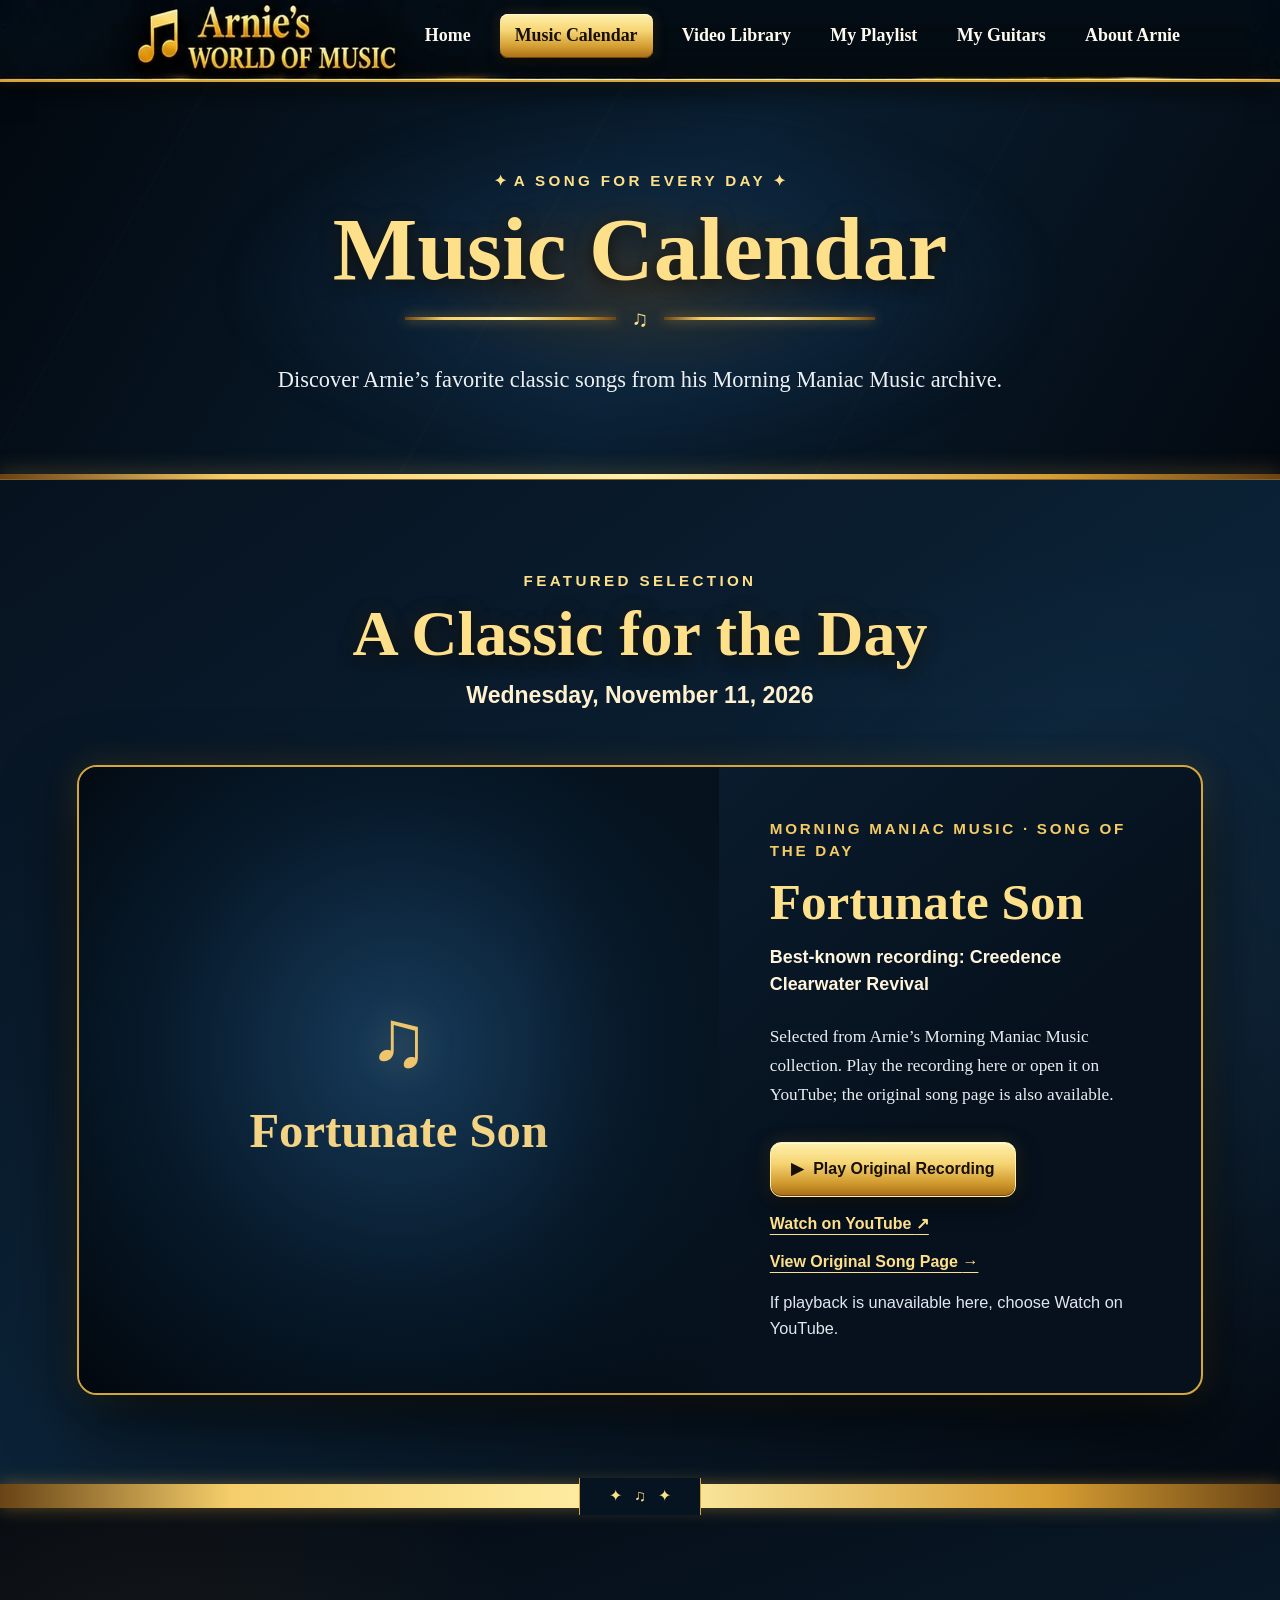
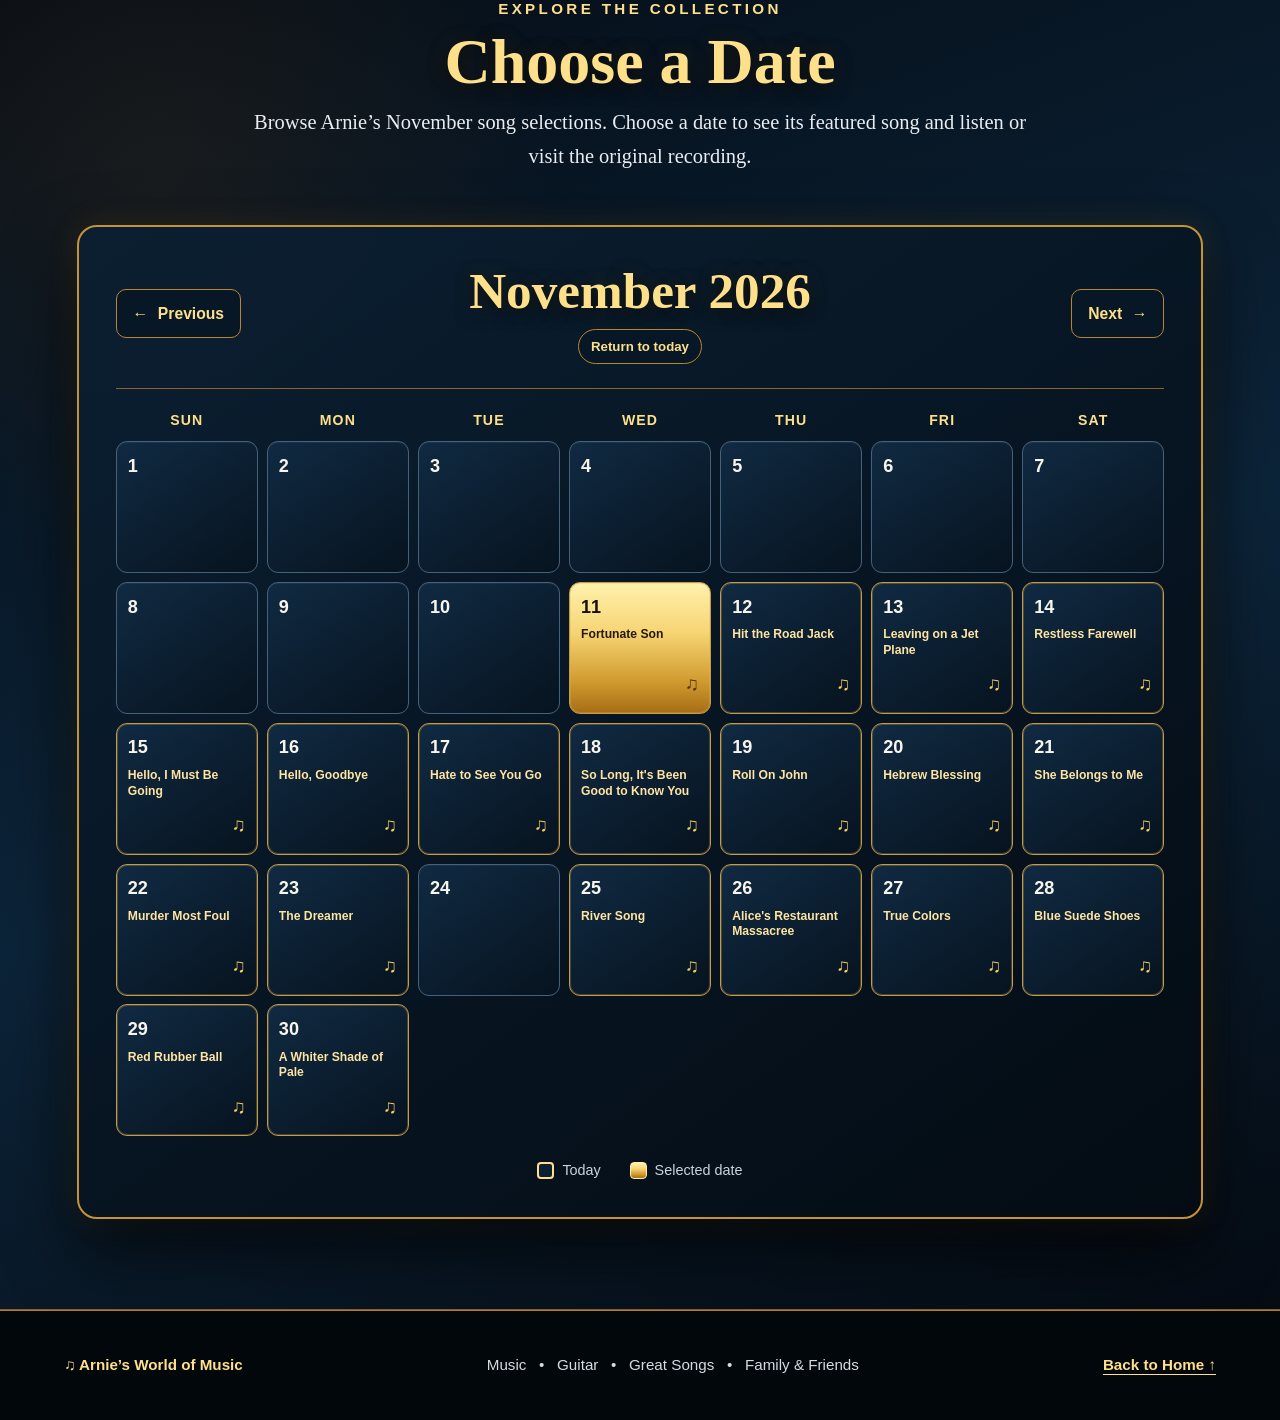
<file: calendar.html>
<!doctype html>
<html lang="en">
<head>
  <meta charset="utf-8">
  <meta name="viewport" content="width=device-width, initial-scale=1">
  <meta name="description" content="Explore Arnie's original Morning Maniac Music selections for November.">
  <title>Music Calendar | Arnie's World of Music</title>
  <link rel="stylesheet" href="shared-theme.css">
  <link rel="stylesheet" href="calendar.css">
  <script src="calendar-songs.js" defer></script>
  <script src="calendar.js" defer></script>
</head>
<body class="calendar-page">
  <a class="skip-link" href="#main-content">Skip to calendar</a>

  <header class="site-header home-matched-header">
    <div class="hm-desktop">
      <nav class="hm-nav" aria-label="Main navigation">
        <a href="index.html">Home</a>
        <a class="hm-current" aria-current="page" href="calendar.html">Music Calendar</a>
        <a href="video-library.html">Video Library</a>
        <a href="playlist.html">My Playlist</a>
        <a href="guitars.html">My Guitars</a><a href="about.html">About Arnie</a>
      </nav>
    </div>
    <div class="hm-mobile">
      <a class="hm-logo" href="index.html" aria-label="Arnie's World of Music home">
        <img src="assets/header-logo.webp" alt="Arnie’s World of Music">
      </a>
      <nav aria-label="Main navigation">
        <a href="index.html">Home</a>
        <a class="hm-current" aria-current="page" href="calendar.html">Music Calendar</a>
        <a href="video-library.html">Video Library</a>
        <a href="playlist.html">My Playlist</a>
        <a href="guitars.html">My Guitars</a><a href="about.html">About Arnie</a>
      </nav>
    </div>
  </header>

  <main id="main-content" class="calendar-main">
    <section class="calendar-hero" aria-labelledby="page-title">
      <div class="hero-glow" aria-hidden="true"></div>
      <p class="calendar-eyebrow"><span>✦</span> A SONG FOR EVERY DAY <span>✦</span></p>
      <h1 id="page-title">Music Calendar</h1>
      <div class="title-filigree" aria-hidden="true"><span>♫</span></div>
      <p>Discover Arnie’s favorite classic songs from his Morning Maniac Music archive.</p>
    </section>

    <section class="featured-section" aria-labelledby="featured-heading">
      <div class="section-heading centered-heading">
        <p class="section-kicker" id="featured-label">Today’s Featured Song</p>
        <h2 id="featured-heading">A Performance for Today</h2>
        <p class="selected-date" id="selected-date"></p>
      </div>

      <article class="featured-card" aria-live="off">
        <div class="featured-media" id="featured-media"></div>
        <div class="featured-copy">
          <p class="featured-overline" id="featured-overline">Today’s selection</p>
          <h3 id="featured-song-title">Loading today’s song…</h3>
          <p class="featured-meta" id="featured-song-meta"></p>
          <p class="featured-description" id="featured-description"></p>
          <div class="featured-actions">
            <button class="gold-button watch-button" id="watch-performance" type="button">
              <span aria-hidden="true">▶</span> Watch the Performance
            </button>
            <a class="library-link" id="watch-on-youtube" href="#" target="_blank" rel="noopener noreferrer" hidden>Watch on YouTube <span aria-hidden="true">↗</span></a>
            <a class="library-link" id="original-archive-link" href="https://morningmaniacmusic.com/category/2020/november-2020/" target="_blank" rel="noopener noreferrer">View Original Song Page <span aria-hidden="true">→</span></a>
          </div>
          <p class="playback-status" id="playback-status"></p>
        </div>
      </article>
    </section>

    <div class="gold-divider" aria-hidden="true"><span>✦ &nbsp; ♫ &nbsp; ✦</span></div>

    <section class="calendar-section" aria-labelledby="calendar-heading">
      <div class="section-heading centered-heading calendar-intro">
        <p class="section-kicker">EXPLORE THE COLLECTION</p>
        <h2 id="calendar-heading">Choose a Date</h2>
        <p>Browse Arnie’s November song selections. Choose a date to see its featured song and listen or visit the original recording.</p>
      </div>

      <div class="calendar-panel">
        <div class="month-toolbar">
          <button class="month-button" id="previous-month" type="button">
            <span aria-hidden="true">←</span><span class="month-nav-text">Previous</span>
          </button>
          <div class="month-title-wrap">
            <h3 id="month-title" aria-live="polite"></h3>
            <button class="today-button" id="show-today" type="button">Return to today</button>
          </div>
          <button class="month-button" id="next-month" type="button">
            <span class="month-nav-text">Next</span><span aria-hidden="true">→</span>
          </button>
        </div>

        <div class="weekday-row" role="row" aria-hidden="true">
          <span>Sun</span><span>Mon</span><span>Tue</span><span>Wed</span><span>Thu</span><span>Fri</span><span>Sat</span>
        </div>
        <div class="calendar-grid" id="calendar-grid" role="grid" aria-labelledby="month-title"></div>
        <div class="mobile-song-list" id="mobile-song-list" aria-label="Songs this month"></div>

        <div class="calendar-legend" aria-label="Calendar legend">
          <span><i class="legend-swatch today-swatch" aria-hidden="true"></i> Today</span>
          <span><i class="legend-swatch selected-swatch" aria-hidden="true"></i> Selected date</span>
        </div>
      </div>
      <p class="selection-announcement sr-only" id="selection-announcement" aria-live="polite"></p>
      <noscript><p class="no-script">JavaScript is required to browse the daily music calendar.</p></noscript>
    </section>
  </main>

  <footer class="calendar-footer">
    <span>♫ Arnie’s World of Music</span>
    <span>Music &nbsp; • &nbsp; Guitar &nbsp; • &nbsp; Great Songs &nbsp; • &nbsp; Family &amp; Friends</span>
    <a href="index.html">Back to Home ↑</a>
  </footer>
</body>
</html>
</file>
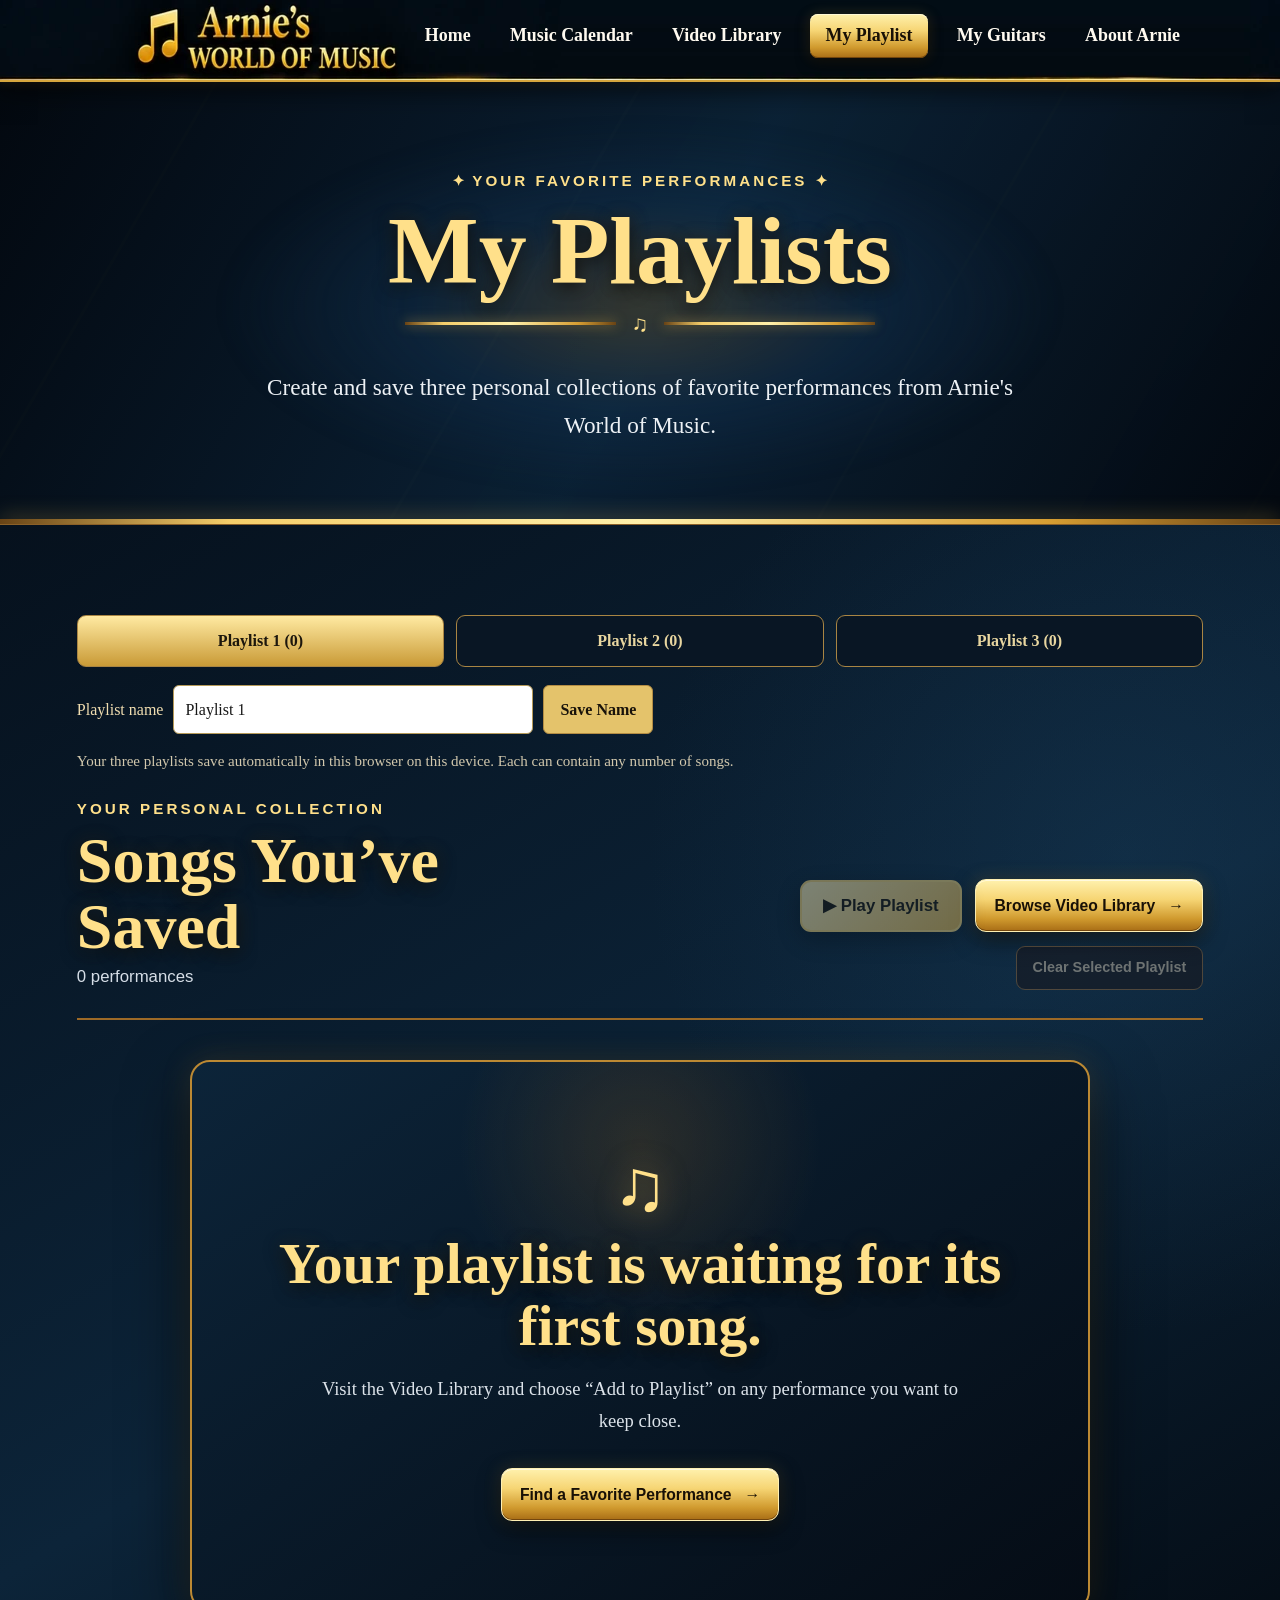
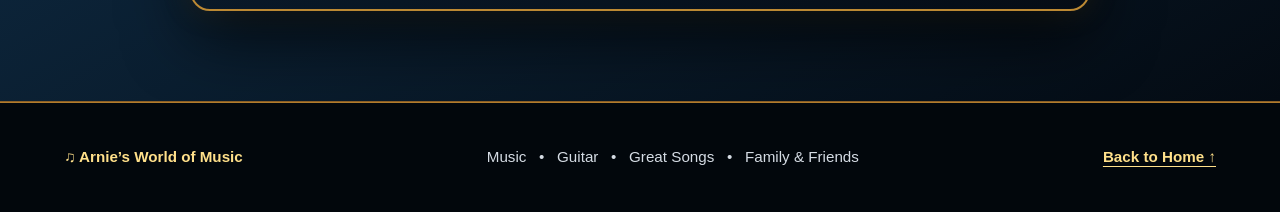
<file: playlist.html>
<!doctype html>
<html lang="en">
<head>
  <meta charset="utf-8">
  <meta name="viewport" content="width=device-width, initial-scale=1">
  <meta name="description" content="Create and arrange a personal collection of favorite performances from Arnie's World of Music.">
  <title>My Playlist | Arnie's World of Music</title>
  <link rel="stylesheet" href="shared-theme.css">
  <link rel="stylesheet" href="playlist.css">
  <script src="video-library-data.js" defer></script>
  <script src="playlist-storage.js" defer></script>
  <script src="playlist.js" defer></script>
</head>
<body class="playlist-page">
  <a class="skip-link" href="#playlist-content">Skip to playlist</a>

  <header class="site-header home-matched-header">
    <div class="hm-desktop">
      <nav class="hm-nav" aria-label="Main navigation">
        <a href="index.html">Home</a>
        <a href="calendar.html">Music Calendar</a>
        <a href="video-library.html">Video Library</a>
        <a class="hm-current" aria-current="page" href="playlist.html">My Playlist</a>
        <a href="guitars.html">My Guitars</a><a href="about.html">About Arnie</a>
      </nav>
    </div>
    <div class="hm-mobile">
      <a class="hm-logo" href="index.html" aria-label="Arnie's World of Music home">
        <img src="assets/header-logo.webp" alt="Arnie’s World of Music">
      </a>
      <nav aria-label="Main navigation">
        <a href="index.html">Home</a>
        <a href="calendar.html">Music Calendar</a>
        <a href="video-library.html">Video Library</a>
        <a class="hm-current" aria-current="page" href="playlist.html">My Playlist</a>
        <a href="guitars.html">My Guitars</a><a href="about.html">About Arnie</a>
      </nav>
    </div>
  </header>

  <main id="playlist-content" class="playlist-main">
    <section class="playlist-hero" aria-labelledby="page-title">
      <div class="hero-glow" aria-hidden="true"></div>
      <p class="playlist-eyebrow"><span>✦</span> YOUR FAVORITE PERFORMANCES <span>✦</span></p>
      <h1 id="page-title">My Playlists</h1>
      <div class="title-filigree" aria-hidden="true"><span>♫</span></div>
      <p>Create and save three personal collections of favorite performances from Arnie's World of Music.</p>
    </section>

    <section class="playlist-section" aria-labelledby="collection-heading">
      <div class="playlist-tabs" id="playlist-tabs" role="group" aria-label="Choose a playlist"></div>
      <div class="playlist-rename"><label for="playlist-name">Playlist name</label><input id="playlist-name" maxlength="45" placeholder="Name your playlist"><button id="rename-playlist" type="button">Save Name</button></div>
      <p class="playlist-help">Your three playlists save automatically in this browser on this device. Each can contain any number of songs.</p>
      <div class="collection-heading">
        <div>
          <p class="section-kicker">YOUR PERSONAL COLLECTION</p>
          <h2 id="collection-heading">Songs You’ve Saved</h2>
          <p id="playlist-count" class="playlist-count">0 performances</p>
        </div>
        <div class="collection-actions">
          <button class="play-playlist" id="play-playlist" type="button" disabled><span aria-hidden="true">▶</span> Play Playlist</button>
          <a class="gold-action browse-action" href="video-library.html">Browse Video Library <span aria-hidden="true">→</span></a>
          <button class="clear-playlist" id="clear-playlist" type="button">Clear Selected Playlist</button>
        </div>
      </div>

      <p class="storage-warning" id="storage-warning" role="status" hidden>
        Browser storage is unavailable. Your playlist will work during this visit but cannot be saved after the page closes.
      </p>

      <div class="empty-playlist" id="empty-playlist">
        <div class="empty-note" aria-hidden="true">♫</div>
        <h3>Your playlist is waiting for its first song.</h3>
        <p>Visit the Video Library and choose “Add to Playlist” on any performance you want to keep close.</p>
        <a class="gold-action" href="video-library.html">Find a Favorite Performance <span aria-hidden="true">→</span></a>
      </div>

      <ol class="playlist-list" id="playlist-list" aria-label="Saved performances"></ol>
      <p class="playlist-feedback sr-only" id="playlist-feedback" aria-live="polite"></p>
    </section>
  </main>

  <dialog class="player-dialog" id="player-dialog" aria-labelledby="player-title">
    <div class="player-dialog-card">
      <button class="dialog-close" id="close-player" type="button" aria-label="Close video player">×</button>
      <p class="dialog-kicker">NOW PLAYING</p>
      <p class="player-position" id="player-position" aria-live="polite"></p>
      <h2 id="player-title"></h2>
      <div class="player-frame" id="player-frame"></div>
      <div class="player-controls" role="group" aria-label="Playlist playback controls">
        <button id="previous-track" type="button">⏮ Previous</button>
        <button id="toggle-playback" type="button">⏸ Pause</button>
        <button id="next-track" type="button">Next ⏭</button>
      </div>
      <p class="player-status" id="player-status" role="status" aria-live="polite">Loading player…</p>
      <a class="player-youtube-link" id="player-youtube-link" href="#" target="_blank" rel="noopener noreferrer" hidden>Open this recording on YouTube ↗</a>
      <p class="player-hint">Songs play in order. If your phone blocks automatic playback, tap Play to continue; you can also use Next to change songs.</p>
    </div>
  </dialog>

  <footer class="playlist-footer">
    <span>♫ Arnie’s World of Music</span>
    <span>Music &nbsp; • &nbsp; Guitar &nbsp; • &nbsp; Great Songs &nbsp; • &nbsp; Family &amp; Friends</span>
    <a href="index.html">Back to Home ↑</a>
  </footer>
</body>
</html>
</file>
<file: shared-theme.css>
:root {
  --ink-1000: #02060b;
  --ink-950: #040a12;
  --navy-900: #06111e;
  --navy-850: #091827;
  --navy-800: #0d2033;
  --navy-700: #142d45;
  --gold-200: #fff0b3;
  --gold-300: #ffe08a;
  --gold-400: #f4cb65;
  --gold-500: #d6a63e;
  --gold-600: #b67b20;
  --ivory: #fff9ed;
  --muted: #c7d0da;
  --serif: Georgia, "Times New Roman", serif;
  --display: "Palatino Linotype", "Book Antiqua", Palatino, Georgia, serif;
  --sans: Arial, Helvetica, sans-serif;
  --content-width: 1450px;
  --gold-line: linear-gradient(90deg, #684315 0%, #f5ce6a 18%, #fff0aa 50%, #d79e32 82%, #684315 100%);
  --gold-button: linear-gradient(180deg, #fff1ad 0%, #f6d574 38%, #d09a2e 76%, #a86d16 100%);
}

* {
  box-sizing: border-box;
}

html {
  color-scheme: dark;
  scroll-behavior: smooth;
}

body {
  margin: 0;
  min-width: 280px;
  background: var(--ink-1000);
  color: var(--ivory);
  font-family: var(--serif);
  line-height: 1.6;
  text-rendering: optimizeLegibility;
}

img {
  max-width: 100%;
}

a {
  color: inherit;
}

button,
input,
select {
  font: inherit;
}

button,
select {
  cursor: pointer;
}

a,
button,
input,
select {
  -webkit-tap-highlight-color: transparent;
}

a:focus-visible,
button:focus-visible,
input:focus-visible,
select:focus-visible {
  outline: 3px solid var(--gold-300);
  outline-offset: 3px;
}

/* Shared navigation, rebuilt from the approved homepage artwork and proportions. */
.site-header.home-matched-header {
  position: relative;
  z-index: 20;
  padding: 0;
  background: #030a12;
  border: 0;
  border-bottom: 2px solid var(--gold-500);
  box-shadow: 0 7px 24px #000b, 0 1px 9px #d7a03533;
}

.hm-desktop {
  position: relative;
  width: min(100%, 1671px);
  height: 80px;
  margin: 0 auto;
  background-repeat: no-repeat;
  background-position: center;
  background-size: 100% 100%;
}

.hm-nav {
  position: absolute;
  top: 14px;
  right: clamp(2rem, 7vw, 8.5rem);
  display: flex;
  align-items: center;
  gap: clamp(.65rem, 1.45vw, 1.65rem);
  flex-wrap: nowrap;
}

.hm-nav a,
.hm-mobile nav a {
  display: inline-flex;
  min-height: 44px;
  align-items: center;
  justify-content: center;
  padding: .7rem .65rem;
  border-radius: 8px;
  color: #fffaf0;
  font: 700 1.12rem/1 var(--serif);
  text-decoration: none;
  white-space: nowrap;
  transition: color .18s ease, background .18s ease, box-shadow .18s ease, transform .18s ease;
}

.hm-nav a:hover:not(.hm-current),
.hm-nav a:focus-visible:not(.hm-current),
.hm-mobile nav a:hover:not(.hm-current),
.hm-mobile nav a:focus-visible:not(.hm-current) {
  color: #fff;
  background: #07111d;
  box-shadow: inset 0 0 0 2px var(--gold-400), 0 4px 13px #0009;
  transform: translateY(-1px);
}

.hm-nav a.hm-current,
.hm-mobile nav a.hm-current {
  padding-inline: .95rem;
  color: #181006;
  background: var(--gold-button);
  box-shadow: inset 0 1px 0 #fff8d4, inset 0 -1px 0 #71450d, 0 5px 14px #000a, 0 0 14px #e4b54c33;
}

.hm-nav a.hm-current:hover,
.hm-nav a.hm-current:focus-visible,
.hm-mobile nav a.hm-current:hover,
.hm-mobile nav a.hm-current:focus-visible {
  filter: brightness(1.08);
}

.hm-mobile {
  display: none;
}

/* Shared premium button language. */
.gold-action,
.gold-button,
.add {
  display: inline-flex;
  align-items: center;
  justify-content: center;
  border: 1px solid var(--gold-200);
  color: #181006;
  background: var(--gold-button);
  box-shadow: inset 0 1px 0 #fff9dc, inset 0 -1px 0 #74470e, 0 8px 22px #0009, 0 0 18px #e8b84a2c;
  font-family: var(--sans);
  font-weight: 800;
  text-decoration: none;
  transition: filter .18s ease, transform .18s ease, box-shadow .18s ease;
}

.gold-action:hover,
.gold-action:focus-visible,
.gold-button:hover,
.gold-button:focus-visible,
.add:hover,
.add:focus-visible {
  filter: brightness(1.1) saturate(1.04);
  transform: translateY(-2px);
  box-shadow: inset 0 1px 0 #fffbe2, inset 0 -1px 0 #74470e, 0 12px 28px #000a, 0 0 25px #f2c75b4d;
}

@media (max-width: 1180px) {
  .hm-nav {
    right: 2.2rem;
    gap: .55rem;
  }

  .hm-nav a {
    padding-inline: .45rem;
    font-size: .96rem;
  }
}

@media (max-width: 767px) {
  .hm-desktop {
    display: none;
  }

  .hm-mobile {
    display: flex;
    flex-direction: column;
    align-items: center;
    gap: .3rem;
    padding: .55rem .75rem .85rem;
    background: radial-gradient(ellipse at 50% -20%, #10253b, #030a12 70%);
  }

  .hm-logo {
    display: block;
    line-height: 0;
  }

  .hm-logo img {
    display: block;
    width: min(310px, 82vw);
    height: auto;
  }

  .hm-mobile nav {
    display: flex;
    max-width: 680px;
    align-items: center;
    justify-content: center;
    gap: .35rem .65rem;
    flex-wrap: wrap;
  }

  .hm-mobile nav a {
    min-height: 40px;
    padding: .58rem .55rem;
    font-size: .9rem;
  }
}

@media (max-width: 420px) {
  .hm-mobile {
    padding-inline: .45rem;
  }

  .hm-mobile nav {
    column-gap: .35rem;
  }

  .hm-mobile nav a {
    padding-inline: .45rem;
    font-size: .82rem;
  }

  .hm-mobile nav a.hm-current {
    padding-inline: .62rem;
  }
}

@media (prefers-reduced-motion: reduce) {
  html {
    scroll-behavior: auto;
  }

  *,
  *::before,
  *::after {
    scroll-behavior: auto !important;
    transition-duration: .01ms !important;
    animation-duration: .01ms !important;
    animation-iteration-count: 1 !important;
  }
}
</file>
<file: calendar.css>
.calendar-page {
  background:
    radial-gradient(circle at 78% 8%, #173858 0%, transparent 27%),
    radial-gradient(circle at 16% 30%, #75501d25 0%, transparent 25%),
    linear-gradient(180deg, #02070d 0%, #081827 48%, #030910 100%);
}

.calendar-page .hm-desktop {
  background-image: url("assets/header-desktop.webp");
}

.skip-link {
  position: fixed;
  z-index: 100;
  top: .75rem;
  left: .75rem;
  padding: .7rem 1rem;
  border-radius: 8px;
  color: #181006;
  background: var(--gold-300);
  font: 800 1rem/1 var(--sans);
  text-decoration: none;
  transform: translateY(-180%);
}

.skip-link:focus {
  transform: translateY(0);
}

.calendar-main {
  width: min(100%, 1600px);
  margin: 0 auto;
  overflow: hidden;
  background: #06111de8;
  box-shadow: 0 0 80px #000d;
}

.calendar-hero {
  position: relative;
  isolation: isolate;
  min-height: 390px;
  display: flex;
  flex-direction: column;
  align-items: center;
  justify-content: center;
  padding: 5.5rem 1.5rem 5rem;
  overflow: hidden;
  text-align: center;
  background:
    linear-gradient(120deg, #02070dda, #0a2033d8 52%, #03080fef),
    repeating-linear-gradient(120deg, transparent 0 180px, #f1c55b12 181px 183px, transparent 184px 360px);
  border-bottom: 1px solid #8b6028;
}

.calendar-hero::after {
  content: "";
  position: absolute;
  z-index: -1;
  inset: auto 0 0;
  height: 5px;
  background: var(--gold-line);
  box-shadow: 0 0 20px #efbd4e8f;
}

.hero-glow {
  position: absolute;
  z-index: -1;
  width: min(820px, 90vw);
  height: 360px;
  border-radius: 50%;
  background: radial-gradient(ellipse, #b77a2435 0%, #173d6242 38%, transparent 72%);
  filter: blur(12px);
}

.calendar-eyebrow,
.section-kicker {
  margin: 0;
  color: var(--gold-300);
  font: 800 .95rem/1.5 var(--sans);
  letter-spacing: .22em;
  text-transform: uppercase;
}

.calendar-eyebrow span {
  letter-spacing: 0;
}

.calendar-hero h1,
.section-heading h2,
.month-title-wrap h3 {
  color: var(--gold-300);
  font-family: var(--display);
  text-shadow: 0 4px 18px #000c, 0 0 22px #c9892d29;
}

.calendar-hero h1 {
  max-width: 900px;
  margin: .75rem 0 .5rem;
  font-size: clamp(4rem, 7vw, 7rem);
  line-height: .98;
}

.calendar-hero > p:last-child {
  max-width: 760px;
  margin: 1.6rem auto 0;
  color: #eef1f4;
  font-size: clamp(1.15rem, 2vw, 1.4rem);
  line-height: 1.65;
}

.title-filigree {
  width: min(470px, 78vw);
  display: flex;
  align-items: center;
  gap: 1rem;
  color: var(--gold-300);
  font-size: 1.4rem;
}

.title-filigree::before,
.title-filigree::after {
  content: "";
  height: 3px;
  flex: 1;
  background: var(--gold-line);
  box-shadow: 0 0 12px #ebb340a6;
}

.featured-section,
.calendar-section {
  padding: clamp(4.5rem, 7vw, 7rem) clamp(1rem, 6vw, 6rem);
}

.featured-section {
  background:
    radial-gradient(circle at 88% 50%, #234e7140, transparent 36%),
    linear-gradient(145deg, #07121f, #0b2236 52%, #050b13);
}

.centered-heading {
  max-width: 920px;
  margin: 0 auto clamp(2.5rem, 4vw, 4rem);
  text-align: center;
}

.section-heading h2 {
  margin: .55rem 0 .7rem;
  font-size: clamp(2.75rem, 5vw, 4.9rem);
  line-height: 1.02;
}

.selected-date,
.calendar-intro > p:last-child {
  margin: 0;
  color: #dce4eb;
}

.selected-date {
  font-size: 1.1rem;
  line-height: 1.6;
}

.calendar-intro > p:last-child {
  font-size: 1.15rem;
  line-height: 1.65;
}

.featured-card {
  max-width: 1240px;
  min-width: 0;
  margin: 0 auto;
  display: grid;
  grid-template-columns: minmax(0, 1.14fr) minmax(330px, .86fr);
  overflow: hidden;
  border: 2px solid var(--gold-500);
  border-radius: 20px;
  background: linear-gradient(140deg, #0d263d, #06111d 68%);
  box-shadow: 0 28px 70px #000b, 0 0 32px #d79d3630;
}

.featured-media {
  position: relative;
  min-width: 0;
  min-height: 430px;
  overflow: hidden;
  background: #02070d;
}

.featured-media img,
.featured-media iframe {
  display: block;
  width: 100%;
  height: 100%;
  min-height: 430px;
  border: 0;
}

.featured-media img {
  object-fit: cover;
  object-position: center 35%;
}

.featured-media::after {
  content: "";
  position: absolute;
  inset: 0;
  pointer-events: none;
  background: linear-gradient(90deg, transparent 70%, #071522a8 100%);
}

.featured-media.is-playing::after,
.featured-media.is-playing .media-note {
  display: none;
}

.media-note {
  position: absolute;
  z-index: 1;
  right: 1.25rem;
  bottom: 1.25rem;
  width: 58px;
  height: 58px;
  display: grid;
  place-items: center;
  border: 1px solid var(--gold-300);
  border-radius: 50%;
  color: #171006;
  background: var(--gold-button);
  box-shadow: 0 8px 25px #000b, 0 0 18px #f0bd554d;
  font-size: 1.7rem;
}

.featured-copy {
  min-width: 0;
  display: flex;
  flex-direction: column;
  justify-content: center;
  padding: clamp(2rem, 4vw, 4rem);
}

.featured-overline {
  margin: 0 0 .8rem;
  color: var(--gold-400);
  font: 800 .95rem/1.45 var(--sans);
  letter-spacing: .18em;
  text-transform: uppercase;
  text-transform: uppercase;
}

.featured-copy h3 {
  margin: 0;
  color: var(--gold-300);
  font-family: var(--display);
  font-size: clamp(2.35rem, 4vw, 4.15rem);
  line-height: 1.04;
  text-wrap: balance;
}

.featured-meta {
  margin: 1rem 0 0;
  color: #fff5dc;
  font: 700 1.12rem/1.5 var(--sans);
}

.featured-description {
  margin: 1.5rem 0 0;
  color: #d6dee7;
  font-size: 1.08rem;
  line-height: 1.7;
}

.featured-actions {
  margin-top: 2rem;
  display: flex;
  align-items: center;
  gap: 1rem 1.4rem;
  flex-wrap: wrap;
}

.watch-button {
  min-height: 52px;
  gap: .65rem;
  padding: .85rem 1.25rem;
  border-radius: 11px;
  font-size: 1rem;
}

.watch-button:disabled {
  cursor: not-allowed;
  filter: grayscale(.45) brightness(.75);
  transform: none;
  box-shadow: inset 0 1px 0 #fff6cf, 0 6px 18px #0008;
}

.library-link {
  color: var(--gold-300);
  font: 700 1rem/1.4 var(--sans);
  text-underline-offset: 5px;
}

.library-link:hover,
.library-link:focus-visible {
  color: #fff0b3;
}

.playback-status {
  min-height: 1.5em;
  margin: 1rem 0 0;
  color: #cbd4de;
  font: 1rem/1.6 var(--sans);
}

.gold-divider {
  position: relative;
  height: 24px;
  display: flex;
  align-items: center;
  justify-content: center;
  background: var(--gold-line);
  box-shadow: 0 0 18px #dfa53b63;
}

.gold-divider span {
  padding: .35rem 1.8rem;
  border-inline: 1px solid var(--gold-500);
  color: var(--gold-300);
  background: #061421;
  font-size: 1rem;
}

.calendar-section {
  border-bottom: 1px solid #8b6028;
  background:
    radial-gradient(circle at 12% 18%, #82541d25, transparent 25%),
    linear-gradient(160deg, #040a12, #0c2439 56%, #050b13);
}

.calendar-panel {
  max-width: 1180px;
  margin: 0 auto;
  padding: clamp(1rem, 3vw, 2.3rem);
  border: 2px solid #c59335;
  border-radius: 20px;
  background: linear-gradient(145deg, #0b1f32f7, #040b13f7);
  box-shadow: 0 28px 70px #000b, 0 0 30px #d69b3126;
}

.month-toolbar {
  min-height: 86px;
  display: grid;
  grid-template-columns: minmax(135px, 1fr) minmax(260px, 2fr) minmax(135px, 1fr);
  align-items: center;
  gap: 1rem;
  padding-bottom: 1.5rem;
  border-bottom: 1px solid #8b642c;
}

.month-button,
.today-button {
  border: 1px solid #b9862f;
  color: var(--gold-300);
  background: #081725;
  font-family: var(--sans);
  font-weight: 800;
  transition: color .18s ease, background .18s ease, border-color .18s ease, transform .18s ease, box-shadow .18s ease;
}

.month-button {
  min-height: 48px;
  display: inline-flex;
  align-items: center;
  justify-content: center;
  gap: .6rem;
  padding: .7rem 1rem;
  border-radius: 10px;
  font-size: .98rem;
}

#previous-month {
  justify-self: start;
}

#next-month {
  justify-self: end;
}

.month-button:hover,
.month-button:focus-visible,
.today-button:hover,
.today-button:focus-visible {
  color: #171006;
  border-color: var(--gold-200);
  background: var(--gold-button);
  box-shadow: 0 8px 20px #0009, 0 0 16px #e9b44735;
  transform: translateY(-1px);
}

.month-title-wrap {
  text-align: center;
}

.month-title-wrap h3 {
  margin: 0;
  font-size: clamp(2rem, 4vw, 3.3rem);
  line-height: 1.08;
}

.today-button {
  margin-top: .65rem;
  padding: .35rem .75rem;
  border-radius: 999px;
  font-size: .83rem;
}

.weekday-row,
.calendar-grid {
  display: grid;
  grid-template-columns: repeat(7, minmax(0, 1fr));
  gap: .55rem;
}

.weekday-row {
  padding: 1.4rem 0 .75rem;
}

.weekday-row span {
  color: var(--gold-300);
  font: 800 .88rem/1.3 var(--sans);
  letter-spacing: .08em;
  text-align: center;
  text-transform: uppercase;
}

.calendar-cell {
  min-width: 0;
}

.day-button {
  position: relative;
  width: 100%;
  min-width: 0;
  min-height: 84px;
  aspect-ratio: 1.12 / 1;
  display: flex;
  flex-direction: column;
  align-items: flex-start;
  justify-content: space-between;
  padding: .7rem;
  overflow: hidden;
  border: 1px solid #46617a;
  border-radius: 11px;
  color: #f8f5ed;
  background: linear-gradient(145deg, #102a42, #07131f);
  box-shadow: inset 0 1px 0 #ffffff0d;
  font-family: var(--sans);
  transition: border-color .16s ease, background .16s ease, color .16s ease, transform .16s ease, box-shadow .16s ease;
}

.day-button:hover,
.day-button:focus-visible {
  z-index: 2;
  border-color: var(--gold-300);
  color: #fff;
  background: linear-gradient(145deg, #173a58, #0a1c2c);
  box-shadow: 0 10px 22px #0009, 0 0 16px #e8b2452e;
  transform: translateY(-2px);
}

.day-number {
  font-size: 1.08rem;
  font-weight: 800;
}

.day-song-mark {
  align-self: flex-end;
  color: var(--gold-400);
  font-size: .9rem;
}

.day-button.outside-month {
  color: #77889a;
  border-color: #263a4d;
  background: #06101a;
}

.day-button.is-today {
  border: 2px solid var(--gold-300);
  box-shadow: inset 0 0 0 2px #07131f, 0 0 16px #f0bd4d4a;
}

.day-button.is-selected {
  color: #171006;
  border-color: #fff0b1;
  background: var(--gold-button);
  box-shadow: inset 0 1px 0 #fffbe2, inset 0 -1px 0 #774b10, 0 9px 22px #000b, 0 0 20px #edbb4d4d;
}

.day-button.is-selected .day-song-mark {
  color: #52320a;
}

.calendar-legend {
  display: flex;
  justify-content: center;
  gap: 1rem 1.8rem;
  flex-wrap: wrap;
  padding-top: 1.5rem;
  color: #cbd4de;
  font: .9rem/1.4 var(--sans);
}

.calendar-legend span {
  display: inline-flex;
  align-items: center;
  gap: .5rem;
}

.legend-swatch {
  width: 17px;
  height: 17px;
  display: inline-block;
  border-radius: 4px;
}

.today-swatch {
  border: 2px solid var(--gold-300);
  background: #0d2033;
}

.selected-swatch {
  border: 1px solid #fff0b1;
  background: var(--gold-button);
}

.no-script {
  max-width: 1180px;
  margin: 1rem auto 0;
  padding: 1rem;
  border: 1px solid #a5742d;
  border-radius: 8px;
  color: #fff3d0;
  background: #25190d;
  text-align: center;
}

.sr-only {
  position: absolute !important;
  width: 1px !important;
  height: 1px !important;
  padding: 0 !important;
  margin: -1px !important;
  overflow: hidden !important;
  clip: rect(0, 0, 0, 0) !important;
  white-space: nowrap !important;
  border: 0 !important;
}

.calendar-footer {
  width: min(100%, 1600px);
  margin: 0 auto;
  min-height: 110px;
  display: flex;
  align-items: center;
  justify-content: space-between;
  gap: 1.25rem;
  padding: 2rem clamp(1.25rem, 5vw, 5rem);
  border-top: 1px solid #b27c2c;
  color: #d5dce4;
  background: #02070c;
  font: .95rem/1.5 var(--sans);
}

.calendar-footer span:first-child,
.calendar-footer a {
  color: var(--gold-300);
  font-weight: 700;
}

.calendar-footer a {
  text-underline-offset: 4px;
}

@media (max-width: 900px) {
  .featured-card {
    grid-template-columns: 1fr;
  }

  .featured-media,
  .featured-media img,
  .featured-media iframe {
    min-height: 0;
    aspect-ratio: 16 / 9;
  }

  .featured-media::after {
    background: linear-gradient(180deg, transparent 72%, #071522b5 100%);
  }

  .calendar-footer {
    flex-direction: column;
    text-align: center;
  }
}

@media (max-width: 680px) {
  .calendar-hero {
    min-height: 340px;
    padding: 3.5rem 1rem 3.35rem;
  }

  .calendar-hero h1 {
    font-size: clamp(3.15rem, 15vw, 5rem);
  }

  .featured-section,
  .calendar-section {
    padding: 4.25rem .75rem;
  }

  .featured-copy {
    padding: 2rem 1.25rem 2.25rem;
  }

  .featured-actions {
    align-items: stretch;
    flex-direction: column;
  }

  .watch-button,
  .library-link {
    width: 100%;
    text-align: center;
  }

  .calendar-panel {
    padding: .75rem;
    border-radius: 14px;
  }

  .month-toolbar {
    min-height: 78px;
    grid-template-columns: 48px minmax(0, 1fr) 48px;
    gap: .45rem;
    padding-bottom: 1rem;
  }

  .month-button {
    width: 46px;
    min-height: 46px;
    padding: 0;
    font-size: 1.1rem;
  }

  .month-nav-text {
    display: none;
  }

  .weekday-row,
  .calendar-grid {
    gap: .28rem;
  }

  .weekday-row {
    padding-top: 1rem;
  }

  .weekday-row span {
    font-size: clamp(.58rem, 2.6vw, .75rem);
    letter-spacing: .02em;
  }

  .day-button {
    min-height: 52px;
    aspect-ratio: auto;
    padding: .42rem;
    border-radius: 7px;
  }

  .day-number {
    font-size: .9rem;
  }

  .day-song-mark {
    font-size: .7rem;
  }
}

@media (max-width: 390px) {
  .calendar-eyebrow,
  .section-kicker {
    font-size: .95rem;
    letter-spacing: .15em;
  }

  .calendar-hero > p:last-child,
  .calendar-intro > p:last-child {
    font-size: 1rem;
  }

  .selected-date {
    font-size: 1.1rem;
  }

  .section-heading h2 {
    font-size: 2.55rem;
  }

  .featured-copy h3 {
    font-size: 2.25rem;
  }

  .month-title-wrap h3 {
    font-size: 1.72rem;
  }

  .today-button {
    font-size: .75rem;
  }

  .day-button {
    min-height: 48px;
  }

  .calendar-legend {
    font-size: .82rem;
  }
}

/* Three-song classic archive preview: all other site styles are unchanged. */
.classic-song-art {
  width: 100%; min-height: 430px; height: 100%; padding: 2rem;
  display: flex; flex-direction: column; justify-content: center; align-items: center;
  gap: 1.6rem; text-align: center;
  background: radial-gradient(circle at 50% 45%, #173b5b 0%, #071a2b 52%, #02070d 100%);
}
.classic-song-art-note { color: #eec46d; font: 5rem/1 Georgia, serif; text-shadow: 0 0 35px #ddb25c65; }
.classic-song-art-title { max-width: 90%; color: #f4d484; font: 700 clamp(2rem, 3.8vw, 3.6rem)/1.15 Georgia, serif; }
.day-button.has-song { border-color: #c79b44; box-shadow: inset 0 0 0 1px #e0b96144; }
.day-button.has-song .day-song-mark { font-size: 1.18rem; }
@media (max-width: 900px) { .classic-song-art { min-height: 0; aspect-ratio: 16/9; } }

/* Readability and song-title refinements. Scoped to the Music Calendar. */
.selected-date {
  font-family: var(--sans);
  font-size: clamp(1.2rem, 1.8vw, 1.45rem);
  font-weight: 750;
  line-height: 1.55;
  color: #fff1cf;
}
.calendar-intro > p:last-child {
  max-width: 780px;
  margin-inline: auto;
  font-size: clamp(1.1rem, 1.6vw, 1.3rem);
  line-height: 1.65;
  color: #e9edf2;
}
.featured-description {
  font-size: clamp(1.08rem, 1.35vw, 1.18rem);
  line-height: 1.7;
  color: #e9edf2;
}
.playback-status {
  font-size: 1.02rem;
  line-height: 1.6;
  color: #e0e7ee;
}
.day-button {
  min-height: 132px;
  aspect-ratio: auto;
  justify-content: flex-start;
  gap: .55rem;
  padding: .85rem .7rem;
  text-align: left;
}
.day-number { font-size: 1.13rem; line-height: 1.2; }
.day-song-title {
  display: -webkit-box;
  max-width: 100%;
  overflow: hidden;
  color: #ffe4a2;
  font-size: clamp(.74rem, .95vw, .93rem);
  font-weight: 700;
  line-height: 1.28;
  overflow-wrap: anywhere;
  -webkit-box-orient: vertical;
  -webkit-line-clamp: 3;
  line-clamp: 3;
}
.day-button.is-selected .day-song-title { color: #281807; }
.day-song-mark { margin-top: auto; }
.mobile-song-list { display: none; }
@media (min-width: 681px) and (max-width: 950px) {
  .day-button { min-height: 112px; padding: .6rem .4rem; }
  .day-song-title { font-size: .72rem; }
}
@media (max-width: 680px) {
  .selected-date { font-size: 1.2rem; }
  .calendar-intro > p:last-child { font-size: 1.08rem; }
  .day-button { min-height: 53px; padding: .42rem; gap: .15rem; }
  .day-number { font-size: .9rem; }
  .day-song-title { display: none; }
  .day-song-mark { font-size: .7rem; }
  .mobile-song-list {
    display: grid;
    grid-template-columns: minmax(0, 1fr);
    gap: .5rem;
    margin-top: 1.4rem;
    padding-top: 1.25rem;
    border-top: 1px solid #8b642c;
  }
  .mobile-song-list h4 {
    margin: 0 0 .35rem;
    color: var(--gold-300);
    font: 700 1.4rem/1.3 var(--display);
  }
  .mobile-song-item {
    width: 100%;
    display: flex;
    align-items: center;
    gap: .85rem;
    padding: .75rem .85rem;
    border: 1px solid #52647b;
    border-radius: 9px;
    background: #0c2032;
    color: #f3e4c3;
    text-align: left;
    font-family: var(--sans);
    cursor: pointer;
  }
  .mobile-song-item:hover, .mobile-song-item:focus-visible { border-color: var(--gold-300); background: #183249; }
  .mobile-song-item.is-selected { background: #624615; border-color: #ffdf86; }
  .mobile-song-day {
    display: grid;
    place-items: center;
    flex: 0 0 2.25rem;
    width: 2.25rem;
    min-height: 2.25rem;
    border: 1px solid #b99654;
    border-radius: 7px;
    color: #ffe2a0;
    font-weight: 800;
  }
  .mobile-song-title { min-width: 0; font-size: 1rem; font-weight: 650; line-height: 1.4; }
}

/* Month-only calendar: spacing slots keep weekday alignment without adjacent dates. */
.calendar-empty-slot { min-width: 0; pointer-events: none; }

/* Show the selected YouTube recording thumbnail before playback. */
.featured-media img.featured-video-thumbnail {
  display: block;
  width: 100%;
  height: 100%;
  min-height: 430px;
  object-fit: cover;
  object-position: center;
  background: #071522;
}
@media (max-width: 900px) {
  .featured-media img.featured-video-thumbnail {
    min-height: 0;
    aspect-ratio: 16 / 9;
  }
}
</file>
<file: playlist.css>
.playlist-page {
  background:
    radial-gradient(circle at 82% 9%, #173a5b 0%, transparent 28%),
    radial-gradient(circle at 15% 35%, #7d4e1829 0%, transparent 24%),
    linear-gradient(180deg, #02070d 0%, #081827 48%, #030910 100%);
}

.playlist-page .hm-desktop {
  background-image: url("assets/header-desktop.webp");
}

.skip-link {
  position: fixed;
  z-index: 100;
  top: .75rem;
  left: .75rem;
  padding: .7rem 1rem;
  border-radius: 8px;
  color: #181006;
  background: var(--gold-300);
  font: 800 1rem/1 var(--sans);
  text-decoration: none;
  transform: translateY(-180%);
}

.skip-link:focus {
  transform: translateY(0);
}

.playlist-main {
  width: min(100%, 1600px);
  margin: 0 auto;
  overflow: hidden;
  background: #06111de8;
  box-shadow: 0 0 80px #000d;
}

.playlist-hero {
  position: relative;
  isolation: isolate;
  min-height: 410px;
  display: flex;
  flex-direction: column;
  align-items: center;
  justify-content: center;
  padding: 5.5rem 1.5rem 5rem;
  overflow: hidden;
  text-align: center;
  border-bottom: 1px solid #8b6028;
  background:
    linear-gradient(120deg, #02070dde, #0b2338d9 52%, #03080ff0),
    repeating-linear-gradient(120deg, transparent 0 185px, #f1c55b12 186px 188px, transparent 189px 370px);
}

.playlist-hero::after {
  content: "";
  position: absolute;
  z-index: -1;
  inset: auto 0 0;
  height: 5px;
  background: var(--gold-line);
  box-shadow: 0 0 20px #efbd4e8f;
}

.hero-glow {
  position: absolute;
  z-index: -1;
  width: min(820px, 90vw);
  height: 350px;
  border-radius: 50%;
  background: radial-gradient(ellipse, #c083283d 0%, #173f6645 40%, transparent 72%);
  filter: blur(12px);
}

.playlist-eyebrow,
.section-kicker,
.dialog-kicker {
  margin: 0;
  color: var(--gold-300);
  font: 800 .95rem/1.5 var(--sans);
  letter-spacing: .2em;
  text-transform: uppercase;
}

.playlist-eyebrow span {
  letter-spacing: 0;
}

.playlist-hero h1,
.collection-heading h2,
.empty-playlist h3,
.playlist-copy h3,
.player-dialog h2 {
  color: var(--gold-300);
  font-family: var(--display);
  text-shadow: 0 4px 18px #000c, 0 0 20px #c9892d29;
}

.playlist-hero h1 {
  margin: .7rem 0 .5rem;
  font-size: clamp(4.3rem, 7.5vw, 7.4rem);
  line-height: .98;
}

.playlist-hero > p:last-child {
  max-width: 800px;
  margin: 1.6rem auto 0;
  color: #edf1f5;
  font-size: clamp(1.18rem, 2vw, 1.45rem);
  line-height: 1.65;
}

.title-filigree {
  width: min(470px, 78vw);
  display: flex;
  align-items: center;
  gap: 1rem;
  color: var(--gold-300);
  font-size: 1.4rem;
}

.title-filigree::before,
.title-filigree::after {
  content: "";
  height: 3px;
  flex: 1;
  background: var(--gold-line);
  box-shadow: 0 0 12px #ebb340a6;
}

.playlist-section {
  min-height: 650px;
  padding: clamp(4.5rem, 7vw, 7rem) clamp(1rem, 6vw, 6rem);
  border-bottom: 1px solid #8b6028;
  background:
    radial-gradient(circle at 88% 28%, #214d7042, transparent 34%),
    linear-gradient(150deg, #06111d, #0c2439 55%, #040b13);
}

.collection-heading {
  max-width: 1220px;
  margin: 0 auto 2.5rem;
  display: flex;
  align-items: flex-end;
  justify-content: space-between;
  gap: 2rem;
  padding-bottom: 1.75rem;
  border-bottom: 2px solid #9d6a27;
}

.collection-heading h2 {
  margin: .45rem 0 .35rem;
  font-size: clamp(2.8rem, 5vw, 4.8rem);
  line-height: 1.02;
}

.playlist-count {
  margin: 0;
  color: #d6dee7;
  font: 1.05rem/1.5 var(--sans);
}

.collection-actions {
  display: flex;
  align-items: center;
  justify-content: flex-end;
  gap: .85rem;
  flex-wrap: wrap;
}

.browse-action,
.empty-playlist .gold-action {
  min-height: 50px;
  gap: .8rem;
  padding: .8rem 1.15rem;
  border-radius: 11px;
  font-size: .98rem;
}

.play-playlist {
  min-height: 52px;
  padding: .85rem 1.3rem;
  border: 2px solid #f9d87b;
  border-radius: 11px;
  color: #1a1207;
  background: linear-gradient(135deg, #fff2bc, #e7b950);
  font: 800 1.05rem/1.2 var(--sans);
  cursor: pointer;
  box-shadow: 0 8px 24px #0008;
}

.play-playlist:hover:not(:disabled),
.play-playlist:focus-visible:not(:disabled) {
  background: #ffea9c;
  box-shadow: 0 0 0 3px #e0b45766;
}

.play-playlist:disabled {
  cursor: not-allowed;
  opacity: .46;
}

.clear-playlist,
.playlist-control,
.watch-song {
  min-height: 44px;
  border-radius: 9px;
  font: 800 .9rem/1.2 var(--sans);
  transition: color .18s ease, background .18s ease, border-color .18s ease, transform .18s ease, box-shadow .18s ease;
}

.clear-playlist {
  padding: .75rem 1rem;
  border: 1px solid #a97136;
  color: #f0d7b6;
  background: #1b1010;
}

.clear-playlist:hover:not(:disabled),
.clear-playlist:focus-visible:not(:disabled),
.playlist-control:hover:not(:disabled),
.playlist-control:focus-visible:not(:disabled) {
  color: #171006;
  border-color: var(--gold-200);
  background: var(--gold-button);
  box-shadow: 0 8px 20px #0009, 0 0 16px #e9b44735;
  transform: translateY(-1px);
}

.clear-playlist:disabled,
.playlist-control:disabled {
  cursor: not-allowed;
  opacity: .42;
}

.storage-warning {
  max-width: 1220px;
  margin: 0 auto 1.5rem;
  padding: 1rem 1.2rem;
  border: 1px solid #d5a442;
  border-radius: 10px;
  color: #fff0c4;
  background: #2a1d0ecf;
  font: 1rem/1.55 var(--sans);
}

.empty-playlist {
  max-width: 900px;
  margin: 0 auto;
  padding: clamp(3rem, 7vw, 5.5rem) clamp(1.25rem, 6vw, 4rem);
  border: 2px solid #bc8933;
  border-radius: 20px;
  background:
    radial-gradient(circle at 50% 15%, #a76d2135, transparent 28%),
    linear-gradient(145deg, #0c2439, #050c15);
  box-shadow: 0 26px 65px #000a, 0 0 30px #d7a13a2b;
  text-align: center;
}

.empty-playlist[hidden],
.playlist-list[hidden] {
  display: none;
}

.empty-note {
  color: var(--gold-300);
  font-size: 4.5rem;
  line-height: 1;
  filter: drop-shadow(0 0 14px #e5b34b88);
}

.empty-playlist h3 {
  margin: .7rem 0 1rem;
  font-size: clamp(2.2rem, 4.5vw, 3.6rem);
  line-height: 1.08;
}

.empty-playlist p {
  max-width: 650px;
  margin: 0 auto 2rem;
  color: #dce3ea;
  font-size: 1.16rem;
  line-height: 1.7;
}

.playlist-list {
  max-width: 1220px;
  margin: 0 auto;
  padding: 0;
  display: grid;
  gap: 1.25rem;
  list-style: none;
}

.playlist-item {
  min-width: 0;
  display: grid;
  grid-template-columns: 245px minmax(0, 1fr) minmax(210px, auto);
  align-items: stretch;
  overflow: hidden;
  border: 2px solid #b98431;
  border-radius: 16px;
  background: linear-gradient(135deg, #0d2941, #06111d 70%);
  box-shadow: 0 18px 45px #0009, 0 0 22px #d69b3124;
}

.playlist-thumb {
  position: relative;
  min-height: 180px;
  overflow: hidden;
  background: #02070d;
}

.playlist-thumb img {
  display: block;
  width: 100%;
  height: 100%;
  object-fit: cover;
  object-position: center 35%;
}

.track-number {
  position: absolute;
  top: .75rem;
  left: .75rem;
  min-width: 42px;
  min-height: 42px;
  display: grid;
  place-items: center;
  padding: .3rem;
  border: 1px solid var(--gold-200);
  border-radius: 50%;
  color: #171006;
  background: var(--gold-button);
  box-shadow: 0 7px 18px #000a;
  font: 900 1rem/1 var(--sans);
}

.playlist-copy {
  min-width: 0;
  display: flex;
  flex-direction: column;
  justify-content: center;
  padding: 1.6rem 1.75rem;
}

.playlist-copy h3 {
  margin: 0;
  font-size: clamp(1.75rem, 3vw, 2.65rem);
  line-height: 1.08;
  overflow-wrap: anywhere;
}

.song-meta {
  margin: .7rem 0 0;
  color: #fff3d2;
  font: 700 1rem/1.5 var(--sans);
}

.video-status {
  margin: .85rem 0 0;
  color: #c9d2dc;
  font: .95rem/1.5 var(--sans);
}

.item-actions {
  min-width: 0;
  display: flex;
  flex-direction: column;
  justify-content: center;
  gap: .55rem;
  padding: 1.25rem;
  border-left: 1px solid #5e4828;
  background: #030a12a3;
}

.playlist-control,
.watch-song {
  width: 100%;
  padding: .65rem .8rem;
}

.playlist-control {
  border: 1px solid #6d8193;
  color: #e6ebef;
  background: #0b1c2b;
}

.remove-song {
  border-color: #96584b;
  color: #f2c8c0;
  background: #1c1010;
}

.watch-song {
  display: inline-flex;
  align-items: center;
  justify-content: center;
  gap: .5rem;
  text-decoration: none;
  border: 1px solid var(--gold-200);
  color: #171006;
  background: var(--gold-button);
  box-shadow: inset 0 1px 0 #fff9dc, 0 7px 18px #0008;
}

.watch-song:hover,
.watch-song:focus-visible {
  filter: brightness(1.08);
  transform: translateY(-1px);
}

.coming-soon {
  display: block;
  padding: .7rem .65rem;
  border: 1px solid #6e5a37;
  border-radius: 8px;
  color: #d8c49d;
  background: #16120d;
  font: 800 .82rem/1.35 var(--sans);
  text-align: center;
}

.player-dialog {
  width: min(920px, calc(100% - 2rem));
  padding: 0;
  border: 2px solid var(--gold-500);
  border-radius: 18px;
  color: var(--ivory);
  background: #06111d;
  box-shadow: 0 30px 90px #000e, 0 0 35px #dca33a3d;
}

.player-dialog::backdrop {
  background: #000c;
  backdrop-filter: blur(5px);
}

.player-dialog-card {
  position: relative;
  padding: 2rem;
}

.player-dialog h2 {
  margin: .4rem 3rem 1.25rem 0;
  font-size: clamp(2rem, 4vw, 3.2rem);
  line-height: 1.08;
}

.player-position {
  margin: .5rem 3rem 0 0;
  font: 700 1rem/1.5 var(--sans);
  color: #f3cd74;
}

.player-controls {
  display: flex;
  flex-wrap: wrap;
  gap: .65rem;
  margin-top: 1rem;
}

.player-controls button {
  flex: 1;
  min-width: 130px;
  min-height: 46px;
  border: 1px solid #c69b4d;
  border-radius: 9px;
  color: #fdf2d7;
  background: #17314a;
  font: 800 .97rem/1.3 var(--sans);
  cursor: pointer;
}

.player-controls button:hover:not(:disabled),
.player-controls button:focus-visible:not(:disabled) {
  color: #181107;
  background: var(--gold-button);
}

.player-controls button:disabled {
  opacity: .42;
  cursor: not-allowed;
}

.player-status {
  margin: .9rem 0 .3rem;
  color: #f7d98d;
  font: 700 .95rem/1.5 var(--sans);
}

.player-youtube-link {
  display: inline-block;
  padding: .35rem 0;
  color: #ffdf91;
  text-underline-offset: 3px;
  font: 700 .95rem/1.5 var(--sans);
}

.player-youtube-link[hidden] { display: none; }

.player-hint {
  margin: .5rem 0 0;
  color: #c8d2df;
  font: .88rem/1.5 var(--sans);
}

.playlist-item.currently-playing {
  outline: 2px solid #f3cb6b;
  outline-offset: 2px;
}

.dialog-close {
  position: absolute;
  top: 1rem;
  right: 1rem;
  width: 46px;
  height: 46px;
  border: 1px solid #b98735;
  border-radius: 50%;
  color: var(--gold-300);
  background: #0b1d2c;
  font: 700 1.8rem/1 var(--sans);
}

.dialog-close:hover,
.dialog-close:focus-visible {
  color: #171006;
  background: var(--gold-button);
}

.player-frame {
  overflow: hidden;
  border: 1px solid #a97a31;
  border-radius: 12px;
  background: #000;
  aspect-ratio: 16 / 9;
}

.player-frame iframe {
  width: 100%;
  height: 100%;
  display: block;
  border: 0;
}

.sr-only {
  position: absolute !important;
  width: 1px !important;
  height: 1px !important;
  padding: 0 !important;
  margin: -1px !important;
  overflow: hidden !important;
  clip: rect(0, 0, 0, 0) !important;
  white-space: nowrap !important;
  border: 0 !important;
}

.playlist-footer {
  width: min(100%, 1600px);
  margin: 0 auto;
  min-height: 110px;
  display: flex;
  align-items: center;
  justify-content: space-between;
  gap: 1.25rem;
  padding: 2rem clamp(1.25rem, 5vw, 5rem);
  border-top: 1px solid #b27c2c;
  color: #d5dce4;
  background: #02070c;
  font: .95rem/1.5 var(--sans);
}

.playlist-footer span:first-child,
.playlist-footer a {
  color: var(--gold-300);
  font-weight: 700;
}

.playlist-footer a {
  text-underline-offset: 4px;
}

@media (max-width: 940px) {
  .playlist-item {
    grid-template-columns: 220px minmax(0, 1fr);
  }

  .item-actions {
    grid-column: 1 / -1;
    flex-direction: row;
    flex-wrap: wrap;
    border-top: 1px solid #5e4828;
    border-left: 0;
  }

  .playlist-control,
  .watch-song,
  .coming-soon {
    width: auto;
    min-width: 145px;
    flex: 1;
  }
}

@media (max-width: 720px) {
  .playlist-hero {
    min-height: 350px;
    padding: 3.5rem 1rem 3.35rem;
  }

  .playlist-hero h1 {
    font-size: clamp(3.4rem, 17vw, 5.4rem);
  }

  .playlist-section {
    padding: 4.25rem .85rem;
  }

  .collection-heading {
    align-items: flex-start;
    flex-direction: column;
  }

  .collection-actions {
    width: 100%;
    justify-content: flex-start;
  }

  .browse-action,
  .clear-playlist,
  .play-playlist {
    flex: 1;
  }

  .playlist-item {
    grid-template-columns: 1fr;
  }

  .playlist-thumb {
    min-height: 0;
    aspect-ratio: 16 / 9;
  }

  .playlist-copy {
    padding: 1.4rem 1.25rem;
  }

  .item-actions {
    grid-column: auto;
    display: grid;
    grid-template-columns: repeat(2, minmax(0, 1fr));
    padding: 1rem;
  }

  .playlist-control,
  .watch-song,
  .coming-soon {
    width: 100%;
    min-width: 0;
  }

  .playlist-footer {
    flex-direction: column;
    text-align: center;
  }
}

@media (max-width: 430px) {
  .playlist-eyebrow,
  .section-kicker {
    font-size: .82rem;
    letter-spacing: .14em;
  }

  .playlist-hero > p:last-child {
    font-size: 1.06rem;
  }

  .collection-heading h2 {
    font-size: 2.65rem;
  }

  .collection-actions {
    flex-direction: column;
  }

  .browse-action,
  .clear-playlist,
  .play-playlist {
    width: 100%;
  }

  .item-actions {
    grid-template-columns: 1fr;
  }

  .empty-playlist {
    padding: 3rem 1.1rem;
  }

  .player-dialog-card {
    padding: 1.25rem;
  }

  .player-controls button { min-width: 0; }
}

/* Three independent personal playlists */
.playlist-tabs{display:grid;grid-template-columns:repeat(3,minmax(0,1fr));gap:12px;margin:0 0 18px}
.playlist-tab{cursor:pointer;border:1px solid #a98543;background:#091624;color:#e8d6a0;border-radius:9px;padding:16px 12px;font:700 1rem Georgia,serif;overflow-wrap:anywhere}
.playlist-tab.active,.playlist-tab:hover,.playlist-tab:focus-visible{background:linear-gradient(#ffeaa2,#c99a36);color:#1c160c;outline-offset:3px}
.playlist-rename{display:flex;align-items:center;flex-wrap:wrap;gap:10px;margin-bottom:12px;color:#f0ddb0}
.playlist-rename input{flex:1;min-width:160px;max-width:360px;background:#fff;color:#171717;border:1px solid #b69a58;border-radius:6px;padding:11px;font-size:1rem}
.playlist-rename button{border:1px solid #b38c43;border-radius:6px;padding:11px 16px;background:#e4c36b;color:#18120a;font-weight:700;cursor:pointer}
.playlist-help{color:#d2c8ad;font-size:.94rem;margin-bottom:25px}
@media(max-width:580px){.playlist-tabs{gap:6px}.playlist-tab{font-size:.8rem;padding:12px 5px}}
</file>
